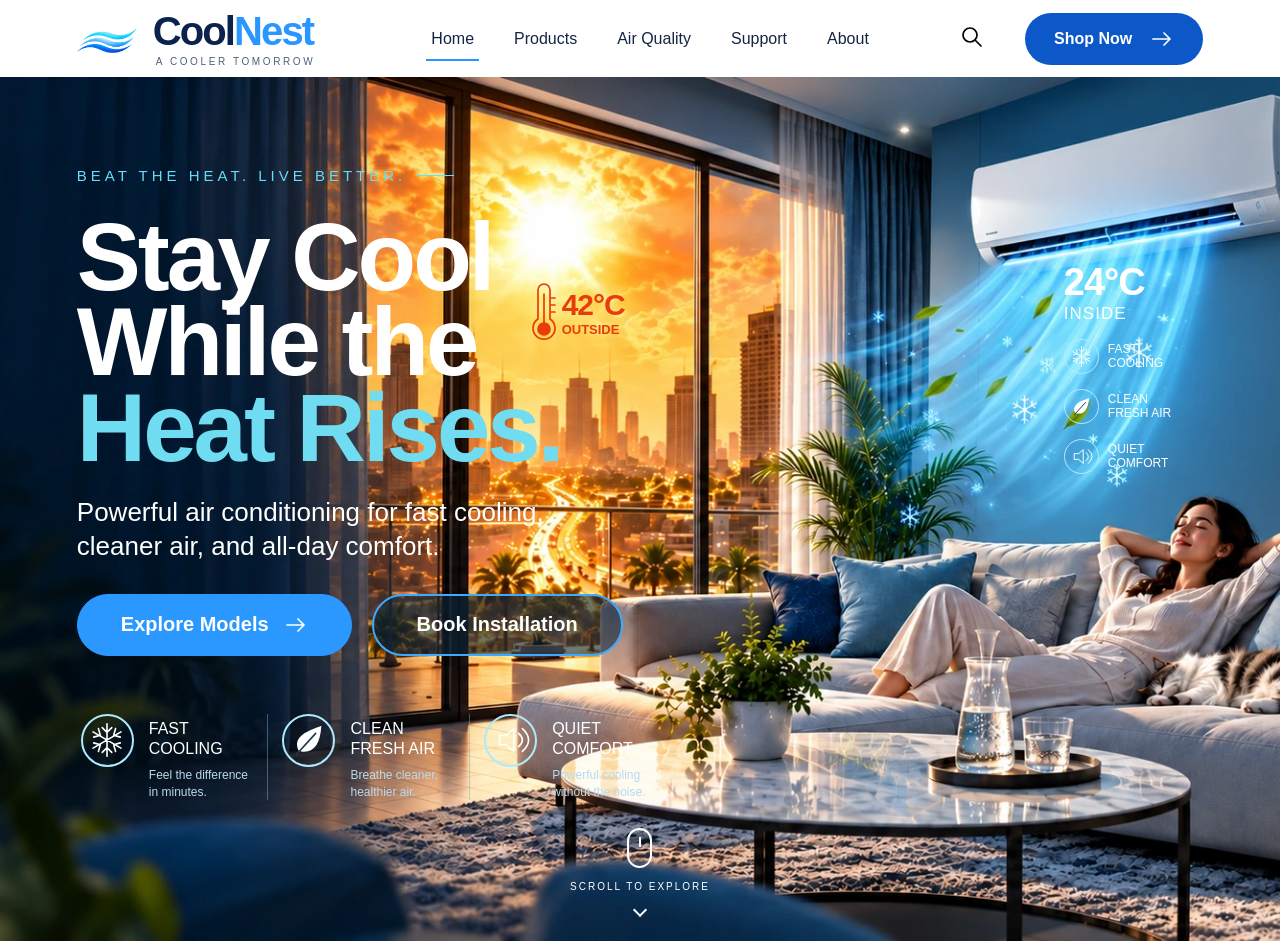
<file: index.html>
<!doctype html>
<html lang="en"><head><meta charset="utf-8"><meta name="viewport" content="width=device-width,initial-scale=1"><title>CoolNest — A Cooler Tomorrow</title><link rel="stylesheet" href="styles.css"></head>
<body>
<svg class="svg-defs" xmlns="http://www.w3.org/2000/svg"><defs><symbol id="snow" viewBox="0 0 40 40"><path d="M20 3v34M5.3 11.5l29.4 17M5.3 28.5l29.4-17M15 7l5 5 5-5M15 33l5-5 5 5M6 17l7-2-2-7M29 32l-2-7 7-2M6 23l7 2-2 7M29 8l-2 7 7 2"/></symbol><symbol id="leaf" viewBox="0 0 40 40"><path d="M9 31C2 15 21 10 33 5c-1 19-8 29-21 27" fill="currentColor" stroke="none"/><path d="M7 35L27 13" stroke="#183a50"/></symbol><symbol id="sound" viewBox="0 0 40 40"><path d="M8 15h7l8-7v24l-8-7H8zM28 13q8 7 0 14M32 8q13 12 0 24"/></symbol><symbol id="arrow" viewBox="0 0 24 24"><path d="M3 12h17M14 6l6 6-6 6"/></symbol><symbol id="search" viewBox="0 0 24 24"><circle cx="10" cy="10" r="7"/><path d="m15 15 6 6"/></symbol></defs></svg>
<header class="header"><a class="brand" href="#home" aria-label="CoolNest home"><img src="assets/coolnest-mark.png" alt=""><span><strong>Cool<span>Nest</span></strong><small>A COOLER TOMORROW</small></span></a><button class="menu-toggle" aria-label="Open navigation" aria-expanded="false" aria-controls="main-navigation">☰</button><nav id="main-navigation" aria-label="Main navigation"><a href="#home" class="active">Home</a><button data-panel="Products">Products</button><button data-panel="Air Quality">Air Quality</button><button data-panel="Support">Support</button><button data-panel="About">About</button></nav><div class="header-actions"><button class="search" data-panel="Search" aria-label="Search"><svg><use href="#search"/></svg></button><button class="shop" data-panel="Products">Shop Now <svg><use href="#arrow"/></svg></button></div></header>
<main id="home"><section class="hero" aria-label="Stay cool with CoolNest"><div class="copy"><p class="eyebrow">BEAT THE HEAT. LIVE BETTER. <span></span></p><h1>Stay Cool<br>While the<br><span>Heat Rises.</span></h1><p class="intro">Powerful air conditioning for fast cooling,<br class="desktop-break"> cleaner air, and all-day comfort.</p><div class="cta"><button class="primary" data-panel="Products">Explore Models <svg><use href="#arrow"/></svg></button><button class="secondary" data-panel="Book Installation">Book Installation</button></div><div class="features" id="features"><article><span class="icon"><svg><use href="#snow"/></svg></span><div><h2>FAST<br> COOLING</h2><p>Feel the difference<br> in minutes.</p></div></article><article><span class="icon"><svg><use href="#leaf"/></svg></span><div><h2>CLEAN<br> FRESH AIR</h2><p>Breathe cleaner,<br> healthier air.</p></div></article><article><span class="icon"><svg><use href="#sound"/></svg></span><div><h2>QUIET<br> COMFORT</h2><p>Powerful cooling<br> without the noise.</p></div></article></div></div><div class="outside" aria-label="42 degrees Celsius outside"><svg class="thermometer" viewBox="0 0 28 64" aria-hidden="true"><path d="M9 39V10a6 6 0 0 1 12 0v29a11 11 0 1 1-12 0Z"/><path d="M15 14v32"/><circle cx="15" cy="49" r="6" fill="currentColor"/><path d="M22 18h4M22 25h4M22 32h4"/></svg><div><strong>42°C</strong><small>OUTSIDE</small></div></div><div class="inside"><strong>24°C</strong><span>INSIDE</span><div><svg><use href="#snow"/></svg><small>FAST<br> COOLING</small></div><div><svg><use href="#leaf"/></svg><small>CLEAN<br> FRESH AIR</small></div><div><svg><use href="#sound"/></svg><small>QUIET<br> COMFORT</small></div></div><a class="scroll" href="#features"><span class="mouse"></span><span>SCROLL TO EXPLORE</span><span class="chevron"></span></a></section></main>
<dialog id="info"><button class="close" aria-label="Close dialog">×</button><h2 id="dialog-title"></h2><div id="dialog-content"></div><button class="dialog-done">Got it</button></dialog><script src="script.js"></script></body></html>
</file>
<file: styles.css>
*{box-sizing:border-box}html{scroll-behavior:smooth}body{margin:0;font-family:Arial,Helvetica,sans-serif;color:#0b234c}button,a{-webkit-tap-highlight-color:transparent}button{font:inherit;cursor:pointer}a{color:inherit;text-decoration:none}button:focus-visible,a:focus-visible{outline:3px solid #64dbf6;outline-offset:5px}.svg-defs{position:absolute;width:0;height:0}svg{width:24px;height:24px;fill:none;stroke:currentColor;stroke-width:1.7;stroke-linecap:round;stroke-linejoin:round}.header{height:77px;padding:0 6%;display:flex;align-items:center;justify-content:space-between;gap:35px;background:#fff}.brand{display:flex;gap:16px;align-items:center}.brand img{width:60px;height:40px;object-fit:contain}.brand strong{font-size:40px;letter-spacing:-1.9px;line-height:1;font-weight:750}.brand strong span{color:#2997ff}.brand small{display:block;font-size:10px;letter-spacing:2.6px;margin-top:5px;padding-left:3px;color:#526078}.header nav{display:flex;gap:40px;align-items:center;margin-left:30px}.header nav a,.header nav button{font-size:16px;border:0;background:none;padding:16px 0;position:relative;white-space:nowrap;color:#152444}.header nav .active:after{content:"";position:absolute;height:2px;background:#2897ff;bottom:3px;left:-5px;right:-5px}.header-actions{display:flex;align-items:center;gap:36px}.search{border:0;background:none;padding:5px}.shop{border:0;border-radius:40px;background:#0d58c8;color:white;display:flex;align-items:center;gap:18px;padding:14px 29px;font-weight:600}.menu-toggle{display:none}.hero{position:relative;min-height:864px;height:calc(100svh - 77px);background:#062238 url('assets/cool-living-room.webp') center/cover no-repeat;color:#fff;overflow:hidden}.copy{position:relative;z-index:1;margin-left:6%;padding-top:90px;width:620px}.eyebrow{margin:0 0 30px;font-size:15px;letter-spacing:4px;color:#66dbfa;display:flex;align-items:center;gap:10px}.eyebrow span{width:38px;height:1px;background:#66dbfa}h1{font-size:96px;line-height:.89;letter-spacing:-3px;margin:0;font-weight:800}h1 span{color:#70dcf1}.intro{font-size:26px;line-height:1.28;margin:26px 0 31px}.cta{display:flex;gap:20px}.cta button{height:62px;border-radius:40px;font-size:20px;font-weight:600;padding:0 43px;color:white;white-space:nowrap}.primary{border:1px solid #2b98ff;background:#2b98ff;display:flex;gap:15px;align-items:center}.secondary{border:2px solid #3daaff;background:#0a253b99}.cta button:hover,.shop:hover{filter:brightness(1.12)}.features{display:flex;margin-top:58px;width:580px;scroll-margin-top:35px}.features article{display:flex;gap:15px;flex:1;border-right:1px solid #72b3ce77;padding:0 14px}.features article:first-child{padding-left:4px}.features article:last-child{border:0;padding-right:0}.icon{border:2px solid #aeeaff;border-radius:50%;width:53px;height:53px;flex:none;display:grid;place-items:center}.icon svg{width:38px;height:38px}.features h2{font-size:16px;font-weight:400;line-height:1.25;margin:5px 0 8px}.features p{font-size:12px;line-height:1.4;margin:0;color:#b9d9ec}.outside{position:absolute;left:41.3%;top:23.5%;display:flex;align-items:center;color:#e83c0c;gap:5px}.outside strong{font-size:30px;letter-spacing:-1px}.outside small{display:block;font-size:13px;font-weight:bold}.thermometer{font-size:50px}.inside{position:absolute;right:8.5%;top:21.3%;font-stretch:condensed}.inside>strong{display:block;font-size:38px;letter-spacing:-1px}.inside>span{font-size:17px;letter-spacing:1px}.inside div{display:flex;gap:9px;align-items:center;margin-top:15px}.inside svg{width:35px;height:35px;border:1px solid #b0edff;border-radius:50%;padding:5px}.inside small{font-size:12px;line-height:1.1}.scroll{position:absolute;bottom:26px;left:50%;transform:translateX(-50%);display:flex;align-items:center;flex-direction:column;gap:13px;font-size:10px;letter-spacing:2px}.mouse{height:40px;width:25px;border:2px solid white;border-radius:15px;position:relative}.mouse:after{content:"";position:absolute;top:7px;left:10px;width:2px;height:10px;background:white}.chevron{width:10px;height:10px;border-right:2px solid white;border-bottom:2px solid white;transform:rotate(45deg)}dialog{border:0;border-radius:22px;padding:40px;width:min(480px,calc(100% - 32px));color:#143254;box-shadow:0 20px 90px #001c3f50}dialog::backdrop{background:#031b37aa;backdrop-filter:blur(5px)}dialog h2{font-size:30px;margin:0 25px 20px 0}dialog p{line-height:1.6}dialog .close{position:absolute;right:16px;top:10px;font-size:32px;background:none;border:0;color:#274467}.dialog-done{background:#1269da;color:white;border:0;border-radius:24px;padding:12px 25px;margin-top:12px}dialog input{width:100%;padding:12px;border:1px solid #bac8d8;border-radius:8px;font:inherit}dialog label{display:block;margin-bottom:10px}
@media(min-width:1800px){.copy{padding-top:clamp(90px,10vh,180px)}.hero{background-position:center}.inside{right:9%}}
@media(max-width:1200px){.header{padding:0 4%;gap:20px}.header nav{gap:24px;margin:0}.brand strong{font-size:32px}.brand img{width:45px}.brand{gap:10px}.header-actions{gap:15px}.shop{padding:13px 22px}.copy{margin-left:5%;width:550px}h1{font-size:82px}.intro{font-size:23px}.inside{right:5%}.hero{background-position:55% center}.features{width:550px}.cta button{padding:0 30px}}
@media(max-width:950px){.header{height:76px}.menu-toggle{display:block;border:0;background:none;font-size:27px;order:3;color:#153455}.header nav{display:none;position:absolute;top:76px;left:0;right:0;z-index:5;background:white;padding:20px 5%;box-shadow:0 10px 25px #09234722;flex-wrap:wrap}.header nav.open{display:flex}.header-actions{margin-left:auto}.hero{height:auto;min-height:calc(100svh - 76px)}.copy{padding:65px 0 120px}.hero:before{content:"";position:absolute;inset:0;background:linear-gradient(90deg,#031c39bb,transparent)}.outside{display:none}.inside{right:4%;top:25%}}
@media(max-width:600px){.header{height:72px;padding:0 5%;gap:12px}.brand strong{font-size:29px}.brand small{font-size:7px;letter-spacing:2px}.brand img{width:38px;height:32px}.brand{gap:7px}.header-actions .shop{display:none}.header-actions{gap:0}.header nav{top:72px}.hero{min-height:0;padding-bottom:330px;background-size:auto 440px;background-position:right bottom;background-repeat:no-repeat;background-color:#031c32}.hero:before{background:linear-gradient(#031c32 0%,#031c32 52%,transparent 75%)}.copy{margin:0;padding:45px 6% 30px;width:100%}.eyebrow{font-size:10px;letter-spacing:2.3px;margin-bottom:25px}.eyebrow span{width:22px}h1{font-size:clamp(49px,12.4vw,74px);letter-spacing:-2px;line-height:.98}.intro{font-size:18px;line-height:1.5;margin:23px 0}.desktop-break{display:none}.cta{gap:12px;flex-wrap:wrap}.cta button{font-size:15px;height:49px;padding:0 23px}.features{width:100%;margin-top:34px;gap:10px}.features article{display:block;padding:0 8px}.features article:first-child{padding-left:0}.icon{width:40px;height:40px}.icon svg{width:28px;height:28px}.features h2{font-size:12px;margin-top:12px}.features p{font-size:10px}.inside{top:auto;bottom:220px;right:6%;text-shadow:0 2px 10px #062b47}.inside>strong{font-size:28px}.inside>span{font-size:12px}.inside div{display:none}.scroll{bottom:16px}.scroll .mouse{display:none}.scroll{font-size:8px;gap:7px}}
@media(prefers-reduced-motion:reduce){html{scroll-behavior:auto}}
@media(min-width:601px) and (max-width:950px){.hero{min-height:0;padding-bottom:52%;background-size:100% auto;background-position:center bottom;background-color:#031c32}.hero:before{background:none}.copy{padding:60px 0 55px;width:min(90%,620px)}.inside{top:auto;bottom:24%;right:9%}.inside div{display:none}.scroll .mouse{display:none}}
.thermometer{width:28px;height:64px;stroke-width:1.7}

/* Mobile layout: readable type, consistent gutters, and generous touch targets. */
@media(max-width:950px){
  .menu-toggle,.search{min-width:44px;min-height:44px;display:grid;place-items:center;padding:10px}
  .header nav.open{display:grid;grid-template-columns:repeat(2,minmax(0,1fr));gap:8px;padding:16px 5%}
  .header nav a,.header nav button{text-align:left;padding:14px 16px;min-height:48px;border-radius:8px}
  .header nav .active{background:#eef6ff}
  .header nav .active:after{display:none}
}
@media(max-width:600px){
  .header{height:72px;padding:0 20px;gap:4px}
  .brand{gap:8px;flex-shrink:0}
  .brand strong{font-size:28px;letter-spacing:-1.2px}
  .brand small{font-size:8px;letter-spacing:1.6px;margin-top:4px}
  .brand img{width:34px;height:30px}
  .header-actions{margin-left:auto}
  .hero{padding-bottom:340px;background-size:auto 340px;background-position:right bottom}
  .hero:before{background:linear-gradient(to bottom,#031c32 0%,#031c32 calc(100% - 340px),transparent calc(100% - 280px))}
  .copy{padding:36px 24px 28px;width:100%;margin:0}
  .eyebrow{font-size:11px;line-height:1.5;letter-spacing:1.7px;margin-bottom:20px;gap:10px}
  .eyebrow span{flex-shrink:0;width:20px}
  h1{font-size:clamp(42px,11.5vw,64px);line-height:1.04;letter-spacing:-1.6px}
  .intro{font-size:17px;line-height:1.55;margin:20px 0 24px;max-width:40ch;color:#e2edf5}
  .cta{display:grid;grid-template-columns:1fr;gap:12px}
  .cta button{width:100%;min-height:52px;height:auto;padding:15px 20px;font-size:16px;line-height:1.25;display:flex;justify-content:center;align-items:center}
  .features{display:grid;grid-template-columns:1fr;width:100%;gap:0;margin-top:28px}
  .features article,.features article:first-child,.features article:last-child{display:flex;align-items:center;gap:16px;padding:16px 0;border:0;border-bottom:1px solid #72b3ce40}
  .features article:last-child{border-bottom:0;padding-bottom:0}
  .icon{width:44px;height:44px;border-width:1.5px}
  .icon svg{width:30px;height:30px}
  .features h2{font-size:14px;font-weight:600;line-height:1.35;margin:0 0 4px;letter-spacing:.4px}
  .features p{font-size:14px;line-height:1.5;margin:0;color:#bfd6e5}
  .features br{display:none}
  .features br:after{content:' '}
  .inside{right:24px;bottom:220px;padding:10px 14px;background:#062238b3;border:1px solid #aeeaff55;border-radius:12px}
  .inside>strong{font-size:28px;line-height:1.1}
  .inside>span{font-size:12px;line-height:1.5}
  .scroll{display:none}
  dialog{padding:28px 24px;max-height:calc(100svh - 32px);overflow:auto}
  dialog h2{font-size:26px;line-height:1.2;margin-right:32px}
  dialog p{font-size:16px;line-height:1.6}
  dialog .close{width:44px;height:44px;right:8px;top:8px}
  .dialog-done{min-height:48px;font-size:16px}
  dialog input{font-size:16px;min-height:48px;margin-top:8px}
}
@media(max-width:360px){
  .header{padding:0 12px}
  .copy{padding-left:20px;padding-right:20px}
  .eyebrow{font-size:10px;letter-spacing:1.3px}
  .brand strong{font-size:26px}
}

/* Put the room scene behind the opening mobile hero. */
@media(max-width:600px){
  .hero{padding-bottom:0;background-size:auto max(620px,100svh);background-position:82% top;background-color:#031c32}
  .hero:before{background:linear-gradient(180deg,#031c32e6 0%,#031c32b3 28%,#031c3259 48%,#031c32e6 68%,#031c32 82%)}
  .copy{padding-top:32px;padding-bottom:32px}
  .intro{color:#f0f6fa;text-shadow:0 1px 8px #031c32}
  .secondary{background:#031c32a6}
  .features{margin-top:32px;padding:16px;border:1px solid #aeeaff30;border-radius:16px;background:#031c32e6;backdrop-filter:blur(8px)}
  .features article:first-child{padding-top:0}
  .inside{display:none}
}

/* Tablet hero keeps the room visible in the first viewport. */
@media(min-width:601px) and (max-width:950px){
  .hero{min-height:calc(100svh - 76px);padding-bottom:0;background-size:cover;background-position:85% top}
  .hero:before{background:linear-gradient(90deg,#031c32dc 0%,#031c32a6 48%,#031c3240 100%)}
  .copy{margin-left:5%;width:min(90%,620px);padding:clamp(40px,6vh,72px) 0 48px}
  h1{font-size:clamp(60px,9vw,82px);line-height:1;letter-spacing:-2px}
  .intro{font-size:21px;line-height:1.5;max-width:40ch;margin:24px 0 28px;text-shadow:0 1px 8px #031c32}
  .cta{gap:16px;flex-wrap:wrap}
  .cta button{font-size:18px;min-height:56px;height:auto;padding:16px 28px}
  .secondary{background:#031c32a6}
  .features{width:100%;margin-top:40px;padding:20px 12px;border:1px solid #aeeaff30;border-radius:16px;background:#031c32d9;backdrop-filter:blur(8px)}
  .features article{gap:12px;padding:0 12px;min-width:0}
  .features h2{font-size:14px;line-height:1.4}
  .features p{font-size:13px;line-height:1.5}
  .icon{width:44px;height:44px}
  .icon svg{width:30px;height:30px}
  .inside,.scroll{display:none}
}
</file>
